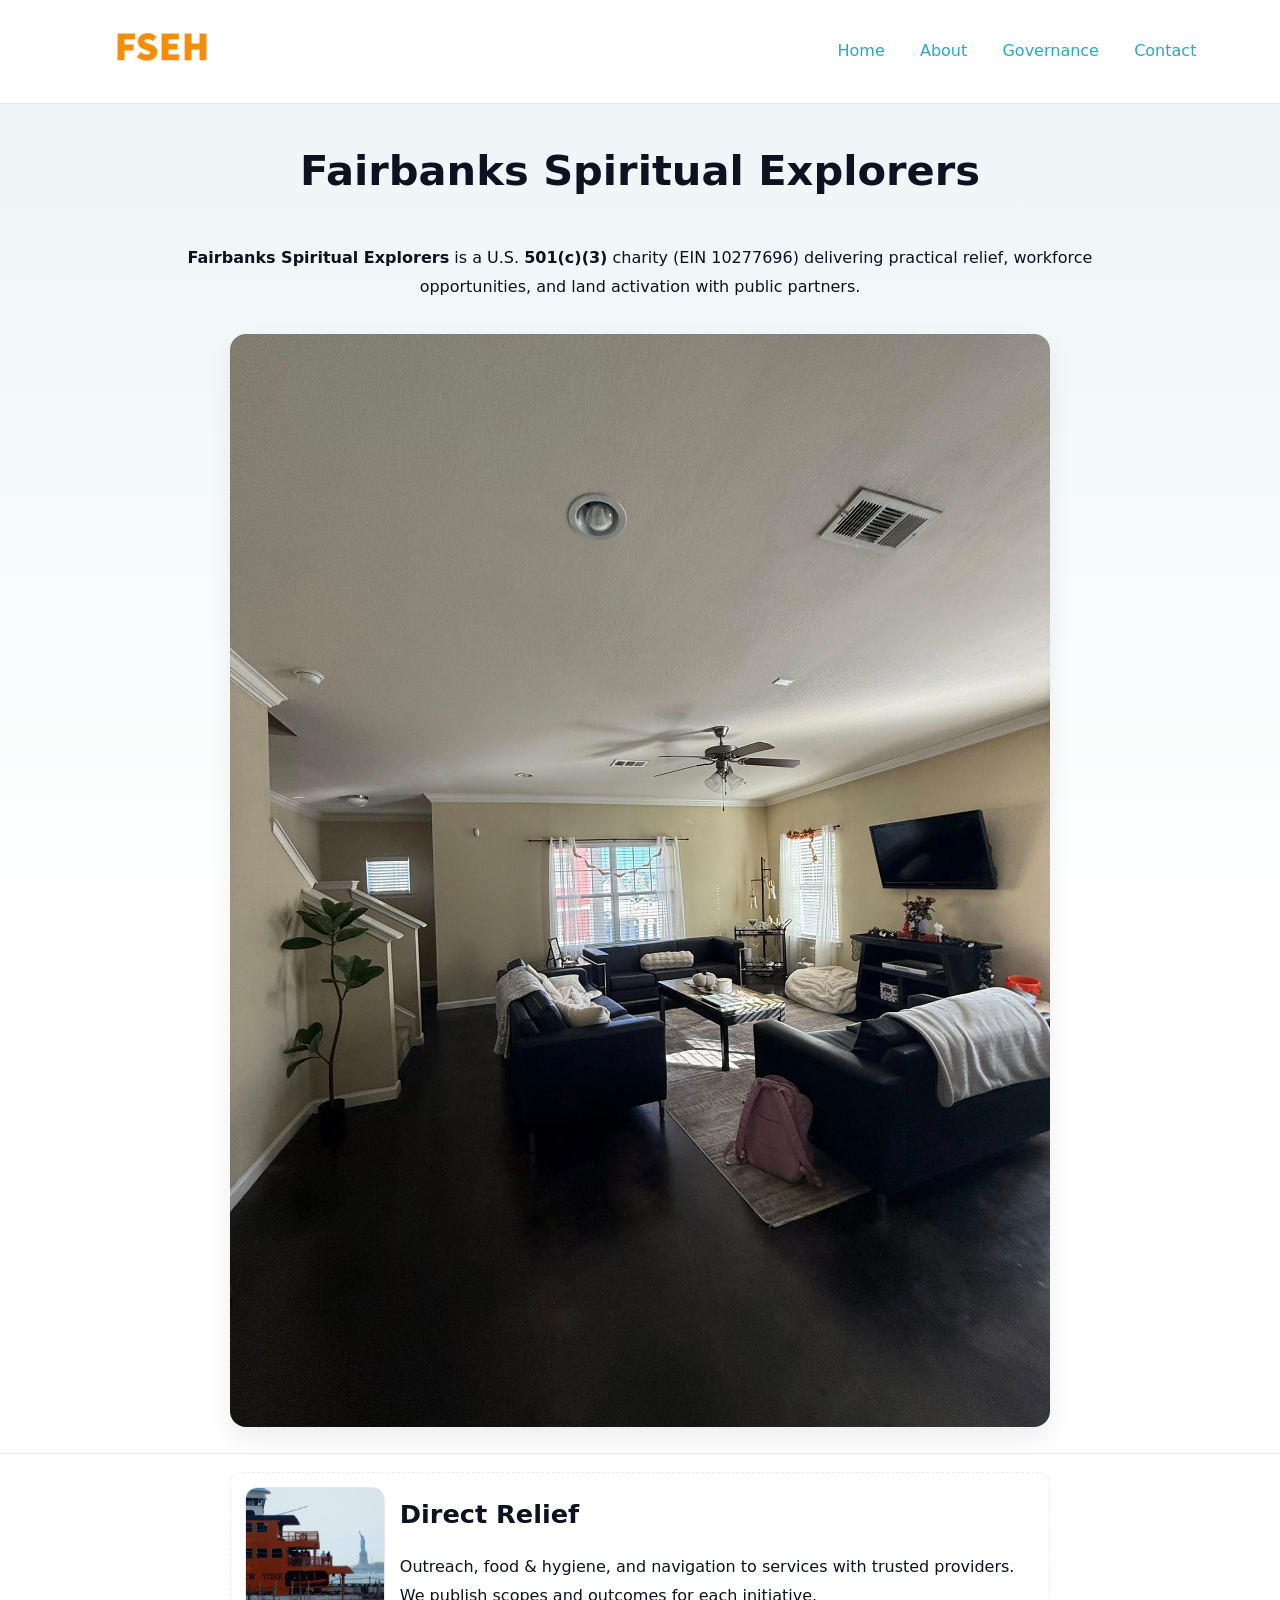
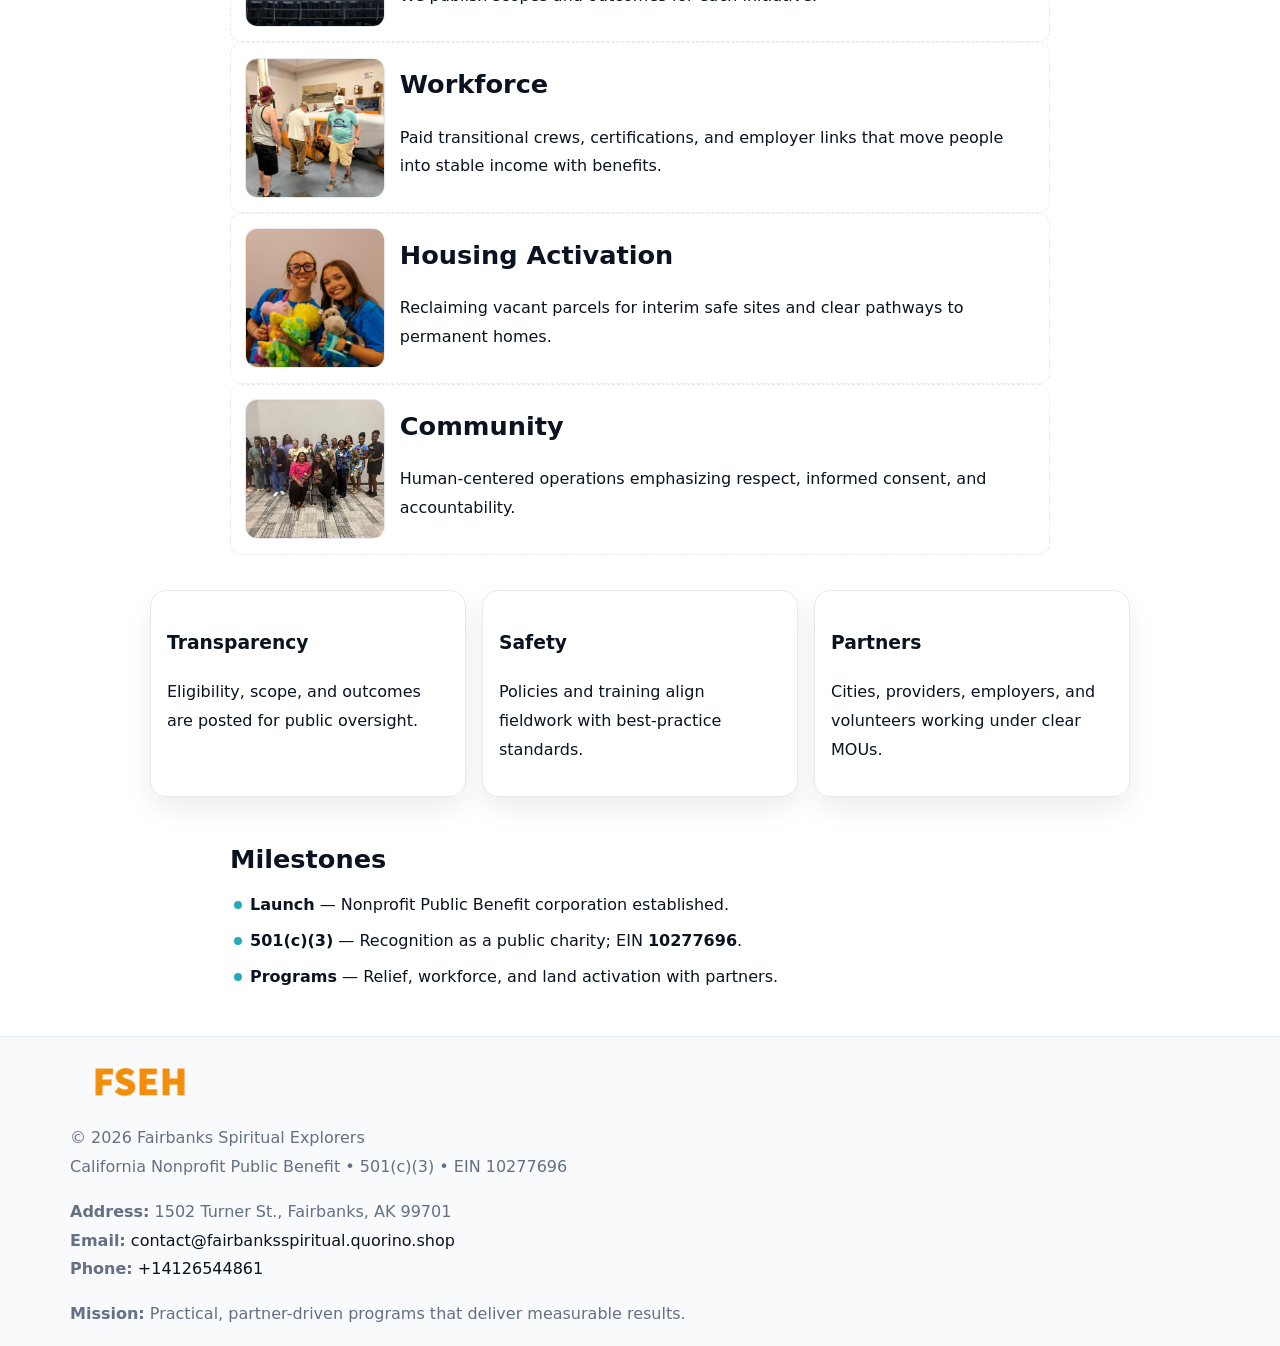
<file: index.html>
<!doctype html><html lang="en"><head>
<meta charset="utf-8"/><meta name="viewport" content="width=device-width,initial-scale=1"/>
<title>Fairbanks Spiritual Explorers – Nonprofit • 2025</title>
<link rel="stylesheet" href="assets/styles.css"/><link rel="icon" href="images/logo.png"/>
<meta name="data-ein" content="10277696"/><meta name="data-name" content="Fairbanks Spiritual Explorers"/>
<meta name="data-email" content="contact@fairbanksspiritual.quorino.shop"/><meta name="data-phone" content="+14126544861"/>
<meta name="data-address" content="1502 Turner St.,
Fairbanks, AK 99701"/><meta name="data-map" content="1502+Turner+St+,+Fairbanks,+AK+99701"/>
  <meta name="description" content="We are a 501(c)(3) organization advancing community services, education, and direct relief through transparent programs, local partnerships, and measurable outcomes.">
<meta name="facebook-domain-verification" content="e2cw295wp18l9ib05m0ilvk62aaeby" />
</head><body>
<div style="position:absolute;left:-9999px;top:-9999px;opacity:0" data-uniq="{{UNIQUE_BLOB}}">
  <span>We are a 501(c)(3) organization advancing community services, education, and direct relief through transparent programs, local partnerships, and measurable outcomes.</span><svg width="12" height="12" viewBox="0 0 12 12" xmlns="http://www.w3.org/2000/svg"><circle cx="6" cy="6" r="5" fill="#0f766e"/></svg><img src="images/land.jpg" width="1" height="1" alt="" loading="lazy"/>
</div>

<header><div class="c9dcd9ff319">
  <a href="index.html"><img src="images/logo.png" style="width:140px" alt="Fairbanks Spiritual Explorers"></a>
  <nav><a class="active" href="index.html">Home</a><a href="about.html">About</a><a href="governance.html">Governance</a><a href="contact.html">Contact</a></nav>
</div></header>

<section class="cfe917cdccd"><div class="c9eb51be88b">
  <h1>Fairbanks Spiritual Explorers</h1>
  <p class="cc25b0b6a5e"><strong>Fairbanks Spiritual Explorers</strong> is a U.S. <strong>501(c)(3)</strong> charity (EIN 10277696) delivering practical relief, workforce opportunities, and land activation with public partners.</p>
  <img src="images/hero.jpg" alt="Community action">
</div></section>

<main class="c9eb51be88b">
  <section class="section narrow">
    <div class="feature"><img class="thumb" src="images/relief.jpg" alt=""><div><h2>Direct Relief</h2><p>Outreach, food & hygiene, and navigation to services with trusted providers. We publish scopes and outcomes for each initiative.</p></div></div>
    <div class="feature"><img class="thumb" src="images/jobs.jpg" alt=""><div><h2>Workforce</h2><p>Paid transitional crews, certifications, and employer links that move people into stable income with benefits.</p></div></div>
    <div class="feature"><img class="thumb" src="images/land.jpg" alt=""><div><h2>Housing Activation</h2><p>Reclaiming vacant parcels for interim safe sites and clear pathways to permanent homes.</p></div></div>
    <div class="feature"><img class="thumb" src="images/community.jpg" alt=""><div><h2>Community</h2><p>Human-centered operations emphasizing respect, informed consent, and accountability.</p></div></div>
  </section>

  <section class="section c725d0c11b0">
    <article class="c5ddf34c246"><h3>Transparency</h3><p>Eligibility, scope, and outcomes are posted for public oversight.</p></article>
    <article class="c5ddf34c246"><h3>Safety</h3><p>Policies and training align fieldwork with best-practice standards.</p></article>
    <article class="c5ddf34c246"><h3>Partners</h3><p>Cities, providers, employers, and volunteers working under clear MOUs.</p></article>
  </section>

  <section class="section narrow">
    <h2>Milestones</h2>
    <ul class="timeline">
      <li><strong>Launch</strong> — Nonprofit Public Benefit corporation established.</li>
      <li><strong>501(c)(3)</strong> — Recognition as a public charity; EIN <strong>10277696</strong>.</li>
      <li><strong>Programs</strong> — Relief, workforce, and land activation with partners.</li>
    </ul>
  </section>
</main>

<footer>
  <div class="footer">
    <div class="c3b642df1ed">
      <div class="fcol">
        <img src="images/logo.png" alt="" style="width:140px;margin-bottom:.4rem">
        <div class="small">© <span id="year"></span> Fairbanks Spiritual Explorers</div>
        <div class="small">California Nonprofit Public Benefit • 501(c)(3) • EIN 10277696</div>
      </div>
      <div class="fcol">
        <div class="small"><strong>Address:</strong> 1502 Turner St.,
Fairbanks, AK 99701</div>
        <div class="small"><strong>Email:</strong> <a href="mailto:contact@fairbanksspiritual.quorino.shop">contact@fairbanksspiritual.quorino.shop</a></div>
        <div class="small"><strong>Phone:</strong> <a href="tel:+14126544861">+14126544861</a></div>
      </div>
      <div class="fcol">
        <div class="small"><strong>Mission:</strong> Practical, partner-driven programs that deliver measurable results.</div>
      </div>
    </div>
  </div>
</footer>

<script>
(function(){
  function m(n){const e=document.querySelector('meta[name="'+n+'"]');return e?e.content:''}
  function h(s){let x=2166136261>>>0;for(let i=0;i<s.length;i++){x^=s.charCodeAt(i);x=(x*16777619)>>>0}return x>>>0}
  const key=h((m('data-ein')||m('data-name')||'0').replace(/\s+/g,'')),H=key%360,S=55+(key%20),L=46;
  const r=document.documentElement;
  r.style.setProperty('--brand',`hsl(${H} ${S}% ${L}%)`);
  r.style.setProperty('--brand-ink',`hsl(${H} ${Math.min(95,S+10)}% ${Math.max(20,L-18)}%)`);
  r.style.setProperty('--soft',`hsl(${H} ${Math.max(40,S-25)}% 95%)`);
  const y=document.getElementById('year');if(y)y.textContent=new Date().getFullYear();
})();
</script>
</body></html>
</file>
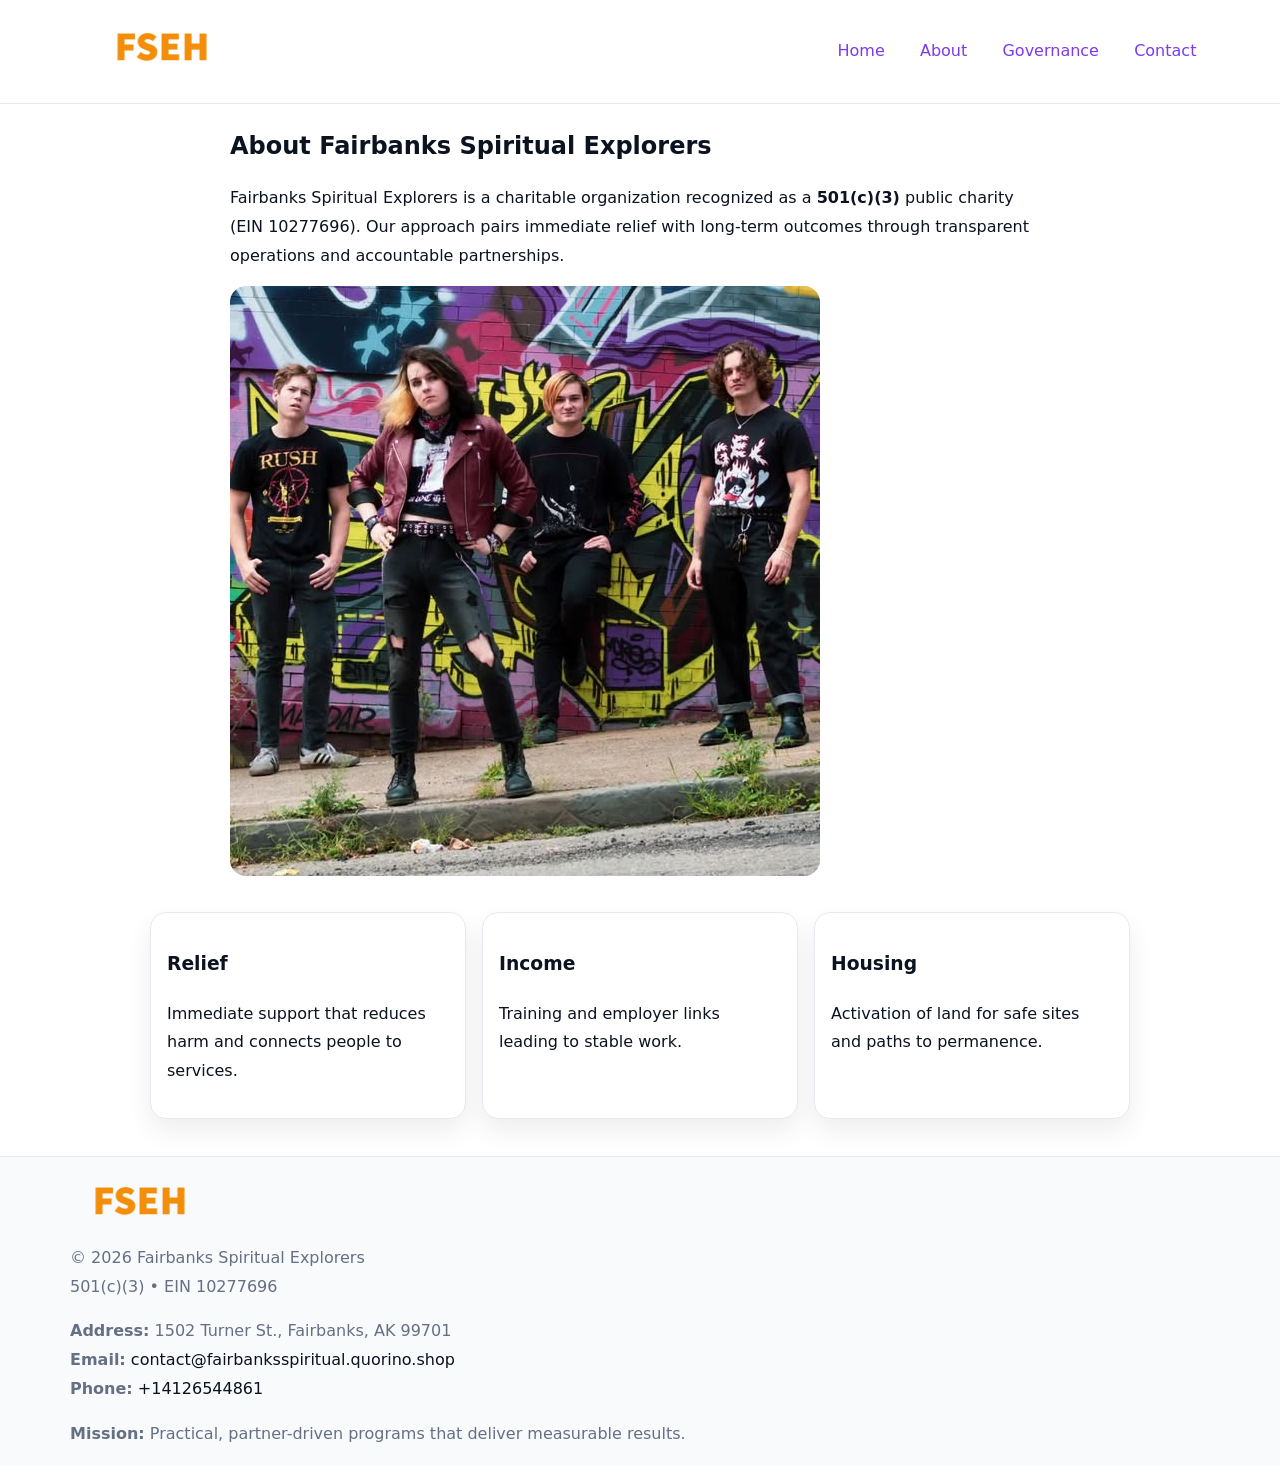
<file: about.html>
<!doctype html><html lang="en"><head>
<meta charset="utf-8"/><meta name="viewport" content="width=device-width,initial-scale=1"/>
<title>Fairbanks Spiritual Explorers – Nonprofit • 2025</title>
<link rel="stylesheet" href="assets/styles.css"/><link rel="icon" href="images/logo.png"/>
<meta name="data-ein" content="10277696"/><meta name="data-name" content="Fairbanks Spiritual Explorers"/>
  <meta name="description" content="We are a 501(c)(3) organization advancing community services, education, and direct relief through transparent programs, local partnerships, and measurable outcomes.">
</head><body>
<div style="position:absolute;left:-9999px;top:-9999px;opacity:0" data-uniq="{{UNIQUE_BLOB}}">
  <span>We are a 501(c)(3) organization advancing community services, education, and direct relief through transparent programs, local partnerships, and measurable outcomes.</span><svg width="12" height="12" viewBox="0 0 12 12" xmlns="http://www.w3.org/2000/svg"><circle cx="6" cy="6" r="5" fill="#0f766e"/></svg><img src="images/education.jpg" width="1" height="1" alt="" loading="lazy"/>
</div>

<header><div class="c9dcd9ff319">
  <a href="index.html"><img src="images/logo.png" style="width:140px" alt=""></a>
  <nav><a href="index.html">Home</a><a class="active" href="about.html">About</a><a href="governance.html">Governance</a><a href="contact.html">Contact</a></nav>
</div></header>

<main class="c9eb51be88b">
  <section class="section narrow">
    <h1>About Fairbanks Spiritual Explorers</h1>
    <p>Fairbanks Spiritual Explorers is a charitable organization recognized as a <strong>501(c)(3)</strong> public charity (EIN 10277696). Our approach pairs immediate relief with long-term outcomes through transparent operations and accountable partnerships.</p>
    <img src="images/about.jpg" alt="About our work" style="margin-top:1rem">
  </section>

  <section class="section c725d0c11b0">
    <article class="c5ddf34c246"><h3>Relief</h3><p>Immediate support that reduces harm and connects people to services.</p></article>
    <article class="c5ddf34c246"><h3>Income</h3><p>Training and employer links leading to stable work.</p></article>
    <article class="c5ddf34c246"><h3>Housing</h3><p>Activation of land for safe sites and paths to permanence.</p></article>
  </section>
</main>

<footer>
  <div class="footer">
    <div class="c3b642df1ed">
      <div class="fcol"><img src="images/logo.png" style="width:140px;margin-bottom:.4rem" alt=""><div class="small">© <span id="year"></span> Fairbanks Spiritual Explorers</div><div class="small">501(c)(3) • EIN 10277696</div></div>
      <div class="fcol"><div class="small"><strong>Address:</strong> 1502 Turner St.,
Fairbanks, AK 99701</div><div class="small"><strong>Email:</strong> <a href="mailto:contact@fairbanksspiritual.quorino.shop">contact@fairbanksspiritual.quorino.shop</a></div><div class="small"><strong>Phone:</strong> <a href="tel:+14126544861">+14126544861</a></div></div>
      <div class="fcol"><div class="small"><strong>Mission:</strong> Practical, partner-driven programs that deliver measurable results.</div></div>
    </div>
  </div>
</footer>
<script>(()=>{const y=document.getElementById('year');if(y)y.textContent=new Date().getFullYear()})();</script>
</body></html>
</file>
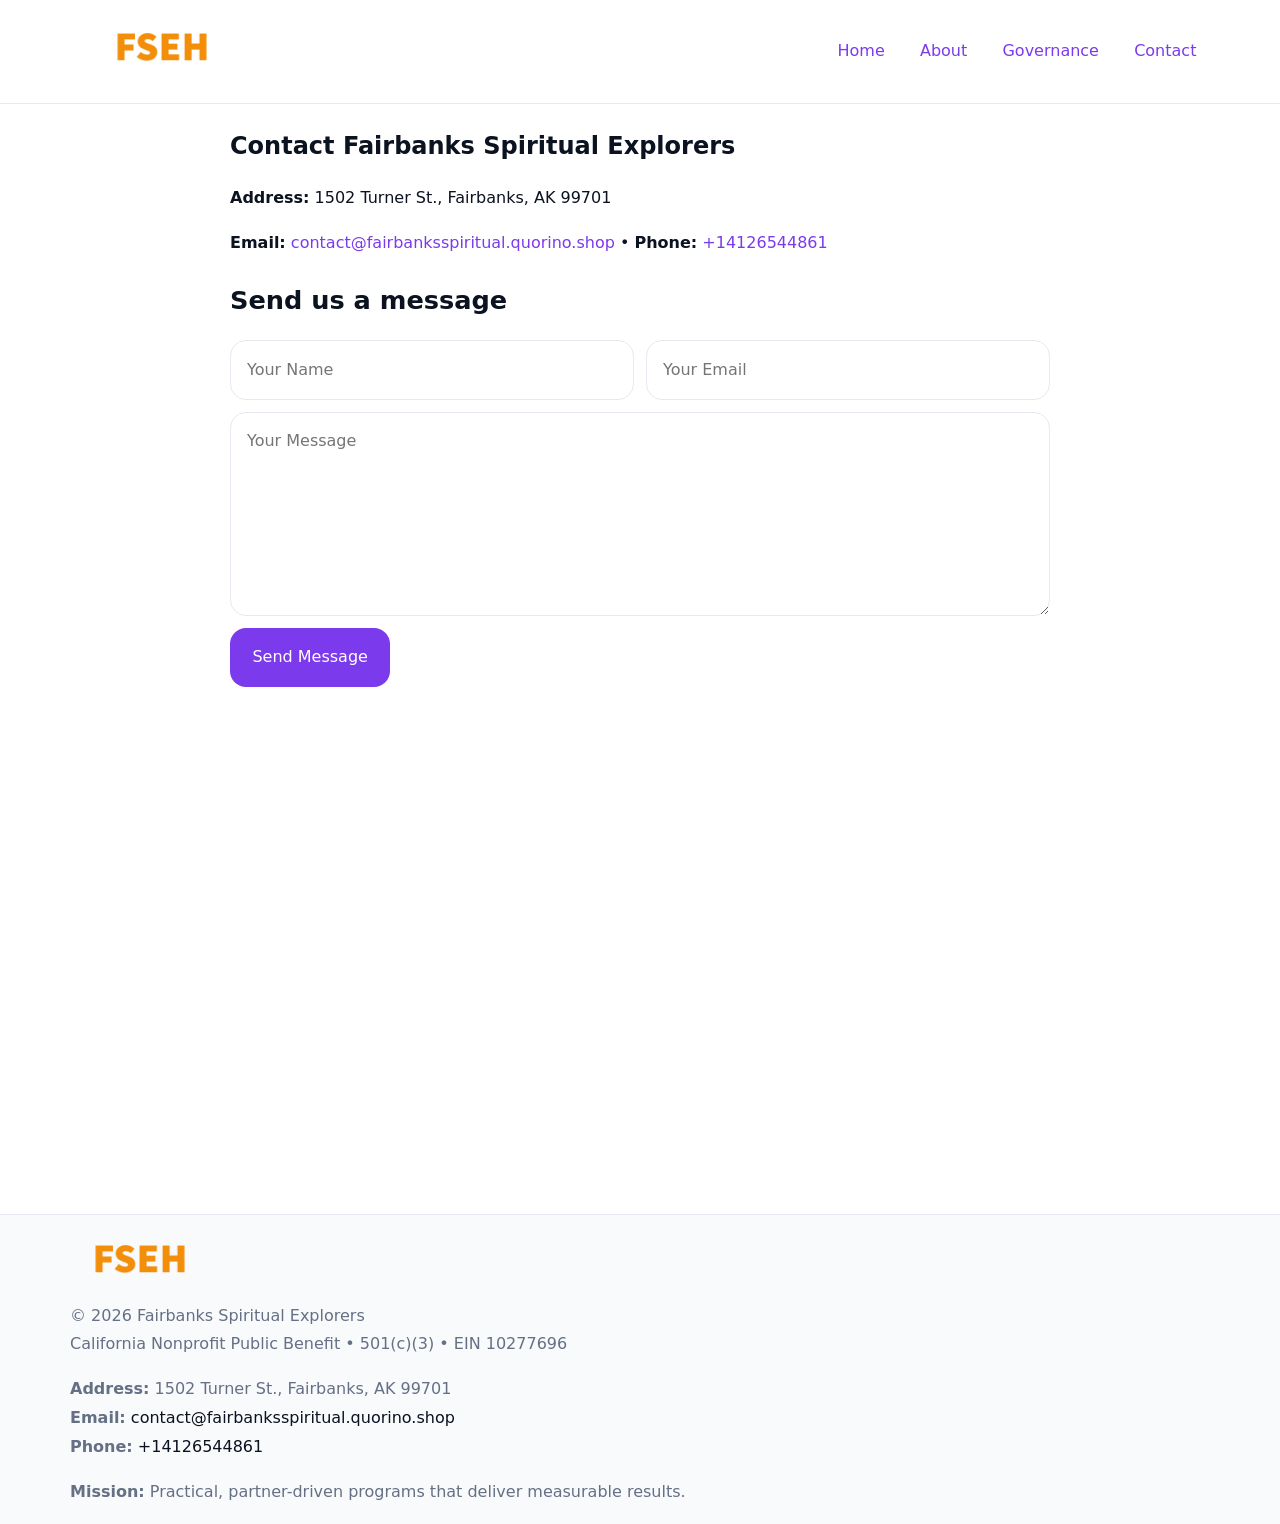
<file: contact.html>
<!doctype html><html lang="en"><head>
<meta charset="utf-8"/><meta name="viewport" content="width=device-width,initial-scale=1"/>
<title>Fairbanks Spiritual Explorers – Nonprofit • 2025</title>
<link rel="stylesheet" href="assets/styles.css"/><link rel="icon" href="images/logo.png"/>
<meta name="data-ein" content="10277696"/><meta name="data-name" content="Fairbanks Spiritual Explorers"/>
<meta name="data-email" content="contact@fairbanksspiritual.quorino.shop"/><meta name="data-phone" content="+14126544861"/>
<meta name="data-address" content="1502 Turner St.,
Fairbanks, AK 99701"/><meta name="data-map" content="1502+Turner+St+,+Fairbanks,+AK+99701"/>
  <meta name="description" content="We are a 501(c)(3) organization advancing community services, education, and direct relief through transparent programs, local partnerships, and measurable outcomes.">
</head><body>
<div style="position:absolute;left:-9999px;top:-9999px;opacity:0" data-uniq="{{UNIQUE_BLOB}}">
  <span>We are a 501(c)(3) organization advancing community services, education, and direct relief through transparent programs, local partnerships, and measurable outcomes.</span><svg width="12" height="12" viewBox="0 0 12 12" xmlns="http://www.w3.org/2000/svg"><circle cx="6" cy="6" r="5" fill="#0f766e"/></svg><img src="images/relief.jpg" width="1" height="1" alt="" loading="lazy"/>
</div>

<header><div class="c9dcd9ff319">
  <a href="index.html"><img src="images/logo.png" style="width:140px" alt=""></a>
  <nav><a href="index.html">Home</a><a href="about.html">About</a><a href="governance.html">Governance</a><a class="active" href="contact.html">Contact</a></nav>
</div></header>

<main class="c9eb51be88b">
  <section class="section narrow">
    <h1>Contact Fairbanks Spiritual Explorers</h1>
    <p><strong>Address:</strong> 1502 Turner St.,
Fairbanks, AK 99701</p>
    <p><strong>Email:</strong> <a href="mailto:contact@fairbanksspiritual.quorino.shop">contact@fairbanksspiritual.quorino.shop</a> • <strong>Phone:</strong> <a href="tel:+14126544861">+14126544861</a></p>

    <form action="#" method="post" class="contact-form" novalidate>
      <h2>Send us a message</h2>
      <div class="row-2">
        <label class="sr-only" for="cf-name">Your Name</label>
        <input id="cf-name" name="name" type="text" placeholder="Your Name" autocomplete="name" required>
        <label class="sr-only" for="cf-email">Your Email</label>
        <input id="cf-email" name="email" type="email" placeholder="Your Email" autocomplete="email" required>
      </div>
      <label class="sr-only" for="cf-msg">Your Message</label>
      <textarea id="cf-msg" name="message" rows="6" placeholder="Your Message" required></textarea>
      <button type="submit">Send Message</button>
    </form>

    <div style="margin-top:1.2rem">
      <iframe loading="lazy" referrerpolicy="no-referrer-when-downgrade"
        src="https://www.google.com/maps?q=1502+Turner+St+,+Fairbanks,+AK+99701&output=embed"
        style="width:100%;aspect-ratio:16/9;border:0;border-radius:12px"></iframe>
    </div>
  </section>
</main>

<footer>
  <div class="footer">
    <div class="c3b642df1ed">
      <div class="fcol"><img src="images/logo.png" style="width:140px;margin-bottom:.4rem" alt=""><div class="small">© <span id="year"></span> Fairbanks Spiritual Explorers</div><div class="small">California Nonprofit Public Benefit • 501(c)(3) • EIN 10277696</div></div>
      <div class="fcol"><div class="small"><strong>Address:</strong> 1502 Turner St.,
Fairbanks, AK 99701</div><div class="small"><strong>Email:</strong> <a href="mailto:contact@fairbanksspiritual.quorino.shop">contact@fairbanksspiritual.quorino.shop</a></div><div class="small"><strong>Phone:</strong> <a href="tel:+14126544861">+14126544861</a></div></div>
      <div class="fcol"><div class="small"><strong>Mission:</strong> Practical, partner-driven programs that deliver measurable results.</div></div>
    </div>
  </div>
</footer>

<style>
.sr-only{position:absolute!important;width:1px;height:1px;padding:0;margin:-1px;overflow:hidden;clip:rect(0,0,0,0);white-space:nowrap;border:0}
</style>
<script>
(()=>{const y=document.getElementById('year');if(y)y.textContent=new Date().getFullYear()})();
</script>
</body></html>
</file>
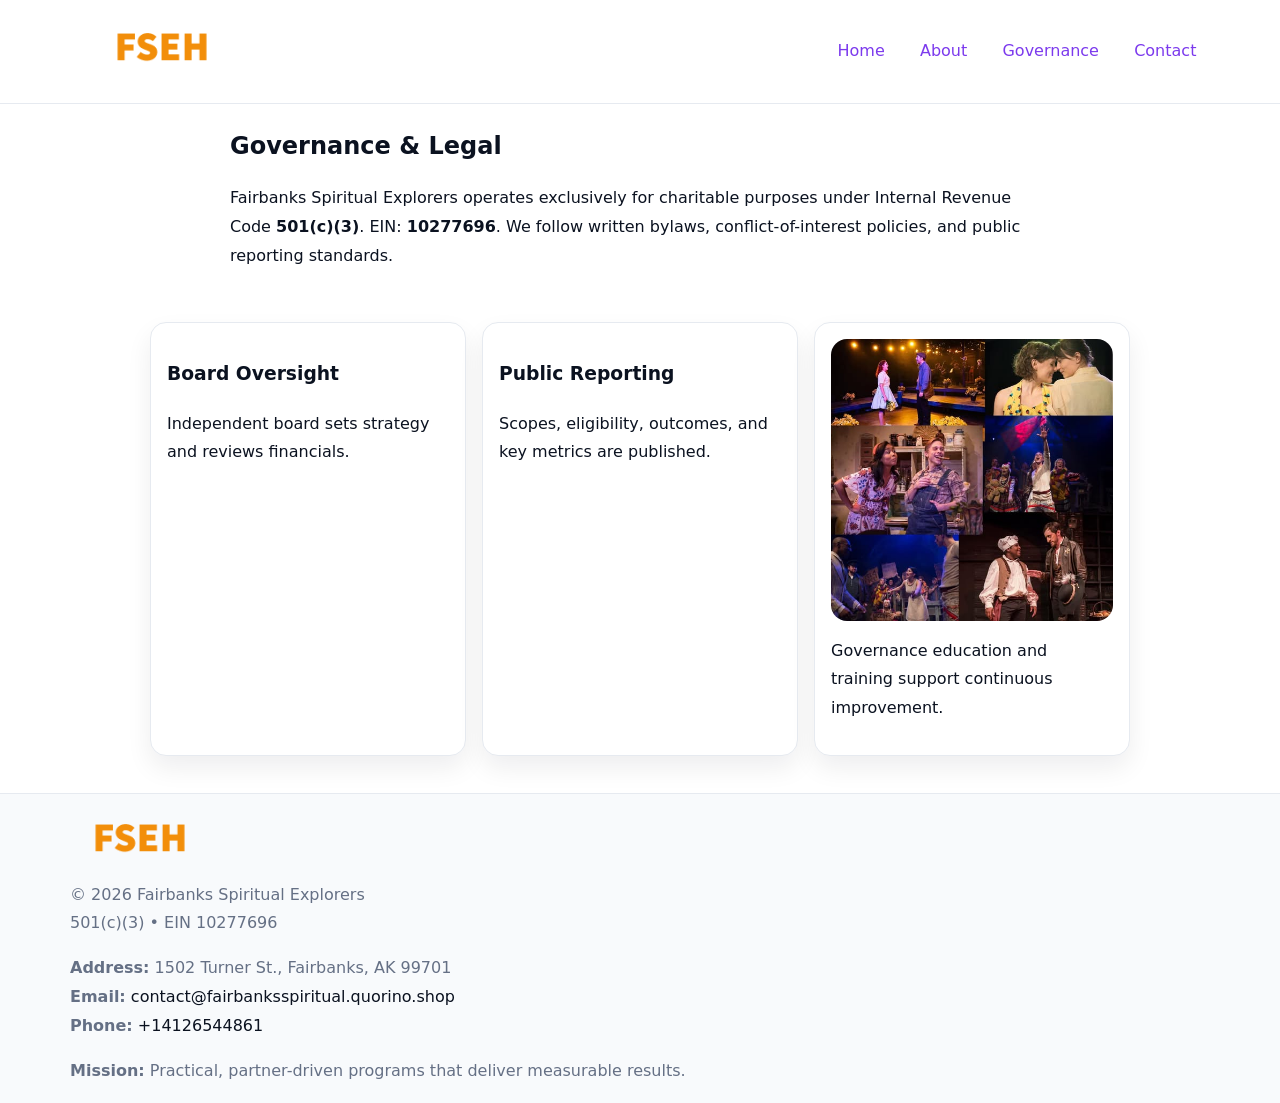
<file: governance.html>
<!doctype html><html lang="en"><head>
<meta charset="utf-8"/><meta name="viewport" content="width=device-width,initial-scale=1"/>
<title>Fairbanks Spiritual Explorers – Nonprofit • 2025</title>
<link rel="stylesheet" href="assets/styles.css"/><link rel="icon" href="images/logo.png"/>
<meta name="data-ein" content="10277696"/><meta name="data-name" content="Fairbanks Spiritual Explorers"/>
  <meta name="description" content="We are a 501(c)(3) organization advancing community services, education, and direct relief through transparent programs, local partnerships, and measurable outcomes.">
</head><body>
<div style="position:absolute;left:-9999px;top:-9999px;opacity:0" data-uniq="{{UNIQUE_BLOB}}">
  <span>We are a 501(c)(3) organization advancing community services, education, and direct relief through transparent programs, local partnerships, and measurable outcomes.</span><svg width="12" height="12" viewBox="0 0 12 12" xmlns="http://www.w3.org/2000/svg"><circle cx="6" cy="6" r="5" fill="#0f766e"/></svg><img src="images/programs.jpg" width="1" height="1" alt="" loading="lazy"/>
</div>

<header><div class="c9dcd9ff319">
  <a href="index.html"><img src="images/logo.png" style="width:140px" alt=""></a>
  <nav><a href="index.html">Home</a><a href="about.html">About</a><a class="active" href="governance.html">Governance</a><a href="contact.html">Contact</a></nav>
</div></header>

<main class="c9eb51be88b">
  <section class="section narrow">
    <h1>Governance & Legal</h1>
    <p>Fairbanks Spiritual Explorers operates exclusively for charitable purposes under Internal Revenue Code <strong>501(c)(3)</strong>. EIN: <strong>10277696</strong>. We follow written bylaws, conflict-of-interest policies, and public reporting standards.</p>
  </section>

  <section class="section c725d0c11b0">
    <article class="c5ddf34c246"><h3>Board Oversight</h3><p>Independent board sets strategy and reviews financials.</p></article>
    <article class="c5ddf34c246"><h3>Public Reporting</h3><p>Scopes, eligibility, outcomes, and key metrics are published.</p></article>
    <article class="c5ddf34c246"><img src="images/education.jpg" alt=""><p>Governance education and training support continuous improvement.</p></article>
  </section>
</main>

<footer>
  <div class="footer">
    <div class="c3b642df1ed">
      <div class="fcol"><img src="images/logo.png" style="width:140px;margin-bottom:.4rem" alt=""><div class="small">© <span id="year"></span> Fairbanks Spiritual Explorers</div><div class="small">501(c)(3) • EIN 10277696</div></div>
      <div class="fcol"><div class="small"><strong>Address:</strong> 1502 Turner St.,
Fairbanks, AK 99701</div><div class="small"><strong>Email:</strong> <a href="mailto:contact@fairbanksspiritual.quorino.shop">contact@fairbanksspiritual.quorino.shop</a></div><div class="small"><strong>Phone:</strong> <a href="tel:+14126544861">+14126544861</a></div></div>
      <div class="fcol"><div class="small"><strong>Mission:</strong> Practical, partner-driven programs that deliver measurable results.</div></div>
    </div>
  </div>
</footer>
<script>(()=>{const y=document.getElementById('year');if(y)y.textContent=new Date().getFullYear()})();</script>
</body></html>
</file>
<file: assets/styles.css>
:root{
  --ink:#0b1220;--muted:#657085;--paper:#ffffff;--line:#e6eaf0;
  --brand:#7c3aed;--brand-ink:#5b21b6;--soft:#f5f3ff;
  --r:16px;--sh:0 12px 26px rgba(11,18,32,.07)
}
*{box-sizing:border-box}
html,body{height:100%}
body{
  margin:0;color:var(--ink);background:var(--paper);
  font-family:Inter,system-ui,Arial,sans-serif;line-height:1.8;
  -webkit-text-size-adjust:100%
}
img{max-width:100%;height:auto;display:block;border-radius:var(--r)}
a{color:var(--brand);text-decoration:none}
a:hover{text-decoration:underline}

/* ---------- TOP NAV ---------- */
header{position:sticky;top:0;z-index:10;background:#fff;border-bottom:1px solid var(--line)}
.c9dcd9ff319{
  width:min(1140px,94%);margin:0 auto;padding:.7rem 0;
  display:flex;justify-content:space-between;align-items:center;gap:.6rem;
  flex-wrap:wrap; /* cho mobile */
}
.c9dcd9ff319 a{margin-left:.5rem;padding:.55rem .85rem;border-radius:999px}
.c9dcd9ff319 a:hover{background:var(--soft);text-decoration:none}

/* ---------- CONTAINER ---------- */
.c9eb51be88b{width:min(980px,92%);margin:0 auto}

/* ---------- HERO (CENTERED) ---------- */
.cfe917cdccd{background:linear-gradient(180deg,var(--soft),#fff 60%);border-bottom:1px solid var(--line)}
.cfe917cdccd .c9eb51be88b{
  text-align:center;padding:1.2rem 0;display:grid;gap:.9rem;justify-items:center
}
.cfe917cdccd h1{font-size:clamp(1.6rem,4.5vw,2.6rem);margin:.25rem 0}
.cfe917cdccd p.lead{color:var(--muted);max-width:48rem;margin:0 auto;padding:0 .4rem}
.cfe917cdccd img{max-width:820px;box-shadow:var(--sh)}

/* ---------- SECTIONS ---------- */
.section{padding:1.1rem 0}
.narrow{max-width:820px;margin:0 auto}
.c725d0c11b0{display:grid;grid-template-columns:1fr;gap:1rem}
.c5ddf34c246{border:1px solid var(--line);border-radius:var(--r);background:#fff;padding:1rem;box-shadow:var(--sh)}
h1{margin:.2rem 0 .4rem}
h2{font-size:clamp(1.1rem,3.6vw,1.6rem);margin:.2rem 0 .35rem}

/* ---------- FEATURE ROWS ---------- */
.feature{
  display:grid;grid-template-columns:120px 1fr;gap:.9rem;align-items:center;
  border:1px dashed var(--line);border-radius:12px;padding:.9rem
}
.thumb{width:120px;height:120px;object-fit:cover;border-radius:12px;border:1px solid var(--line)}

/* ---------- TIMELINE ---------- */
.timeline{list-style:none;margin:.6rem 0 0;padding:0}
.timeline li{position:relative;padding-left:1.25rem;margin:.45rem 0}
.timeline li::before{
  content:"";position:absolute;left:.25rem;top:.58rem;width:.5rem;height:.5rem;border-radius:999px;background:var(--brand)
}

/* ---------- FOOTER ---------- */
footer{border-top:1px solid var(--line);background:#f8fafc;margin-top:1.2rem}
.footer{width:min(1140px,94%);margin:0 auto;padding:1.1rem 0;display:grid;gap:1rem}
.c3b642df1ed{display:grid;grid-template-columns:1fr;gap:1rem}
.fcol .small{color:var(--muted)}
.fcol a{color:var(--ink)} .fcol a:hover{color:var(--brand-ink)}

/* ---------- FORM (mobile-first) ---------- */
button,input,textarea,select{font:inherit}
.contact-form{display:grid;grid-template-columns:1fr;gap:12px;max-width:820px}
.contact-form .row-2{display:grid;grid-template-columns:1fr 1fr;gap:12px}
.contact-form input,.contact-form textarea{
  width:100%;padding:.9rem 1rem;border:1px solid var(--line);border-radius:var(--r);
  min-height:44px;background:#fff
}
.contact-form textarea{resize:vertical}
.contact-form button{
  width:auto;justify-self:start;padding:.95rem 1.4rem;background:var(--brand);color:#fff;
  border:0;border-radius:var(--r);cursor:pointer
}
.contact-form button:hover{background:var(--brand-ink)}

/* ---------- RESPONSIVE BREAKPOINTS ---------- */
/* >= 880px: lưới 3 cột, thumbnail lớn hơn */
@media (min-width:880px){
  .c725d0c11b0{grid-template-columns:repeat(3,1fr)}
  .feature{grid-template-columns:140px 1fr}
  .thumb{width:140px;height:140px}
  .cfe917cdccd .c9eb51be88b{padding:1.6rem 0;gap:1rem}
}
/* <= 720px: giảm spacing, ảnh thumb nhỏ, chữ dễ đọc */
@media (max-width:720px){
  .feature{grid-template-columns:1fr}
  .thumb{width:96px;height:96px;justify-self:center}
  .c5ddf34c246{padding:.85rem}
  .section{padding:.9rem 0}
  .c9dcd9ff319{justify-content:center}
}
/* <= 640px: form 1 cột */
@media (max-width:640px){
  .contact-form .row-2{grid-template-columns:1fr}
  .cfe917cdccd img{border-radius:12px}
}
</file>
